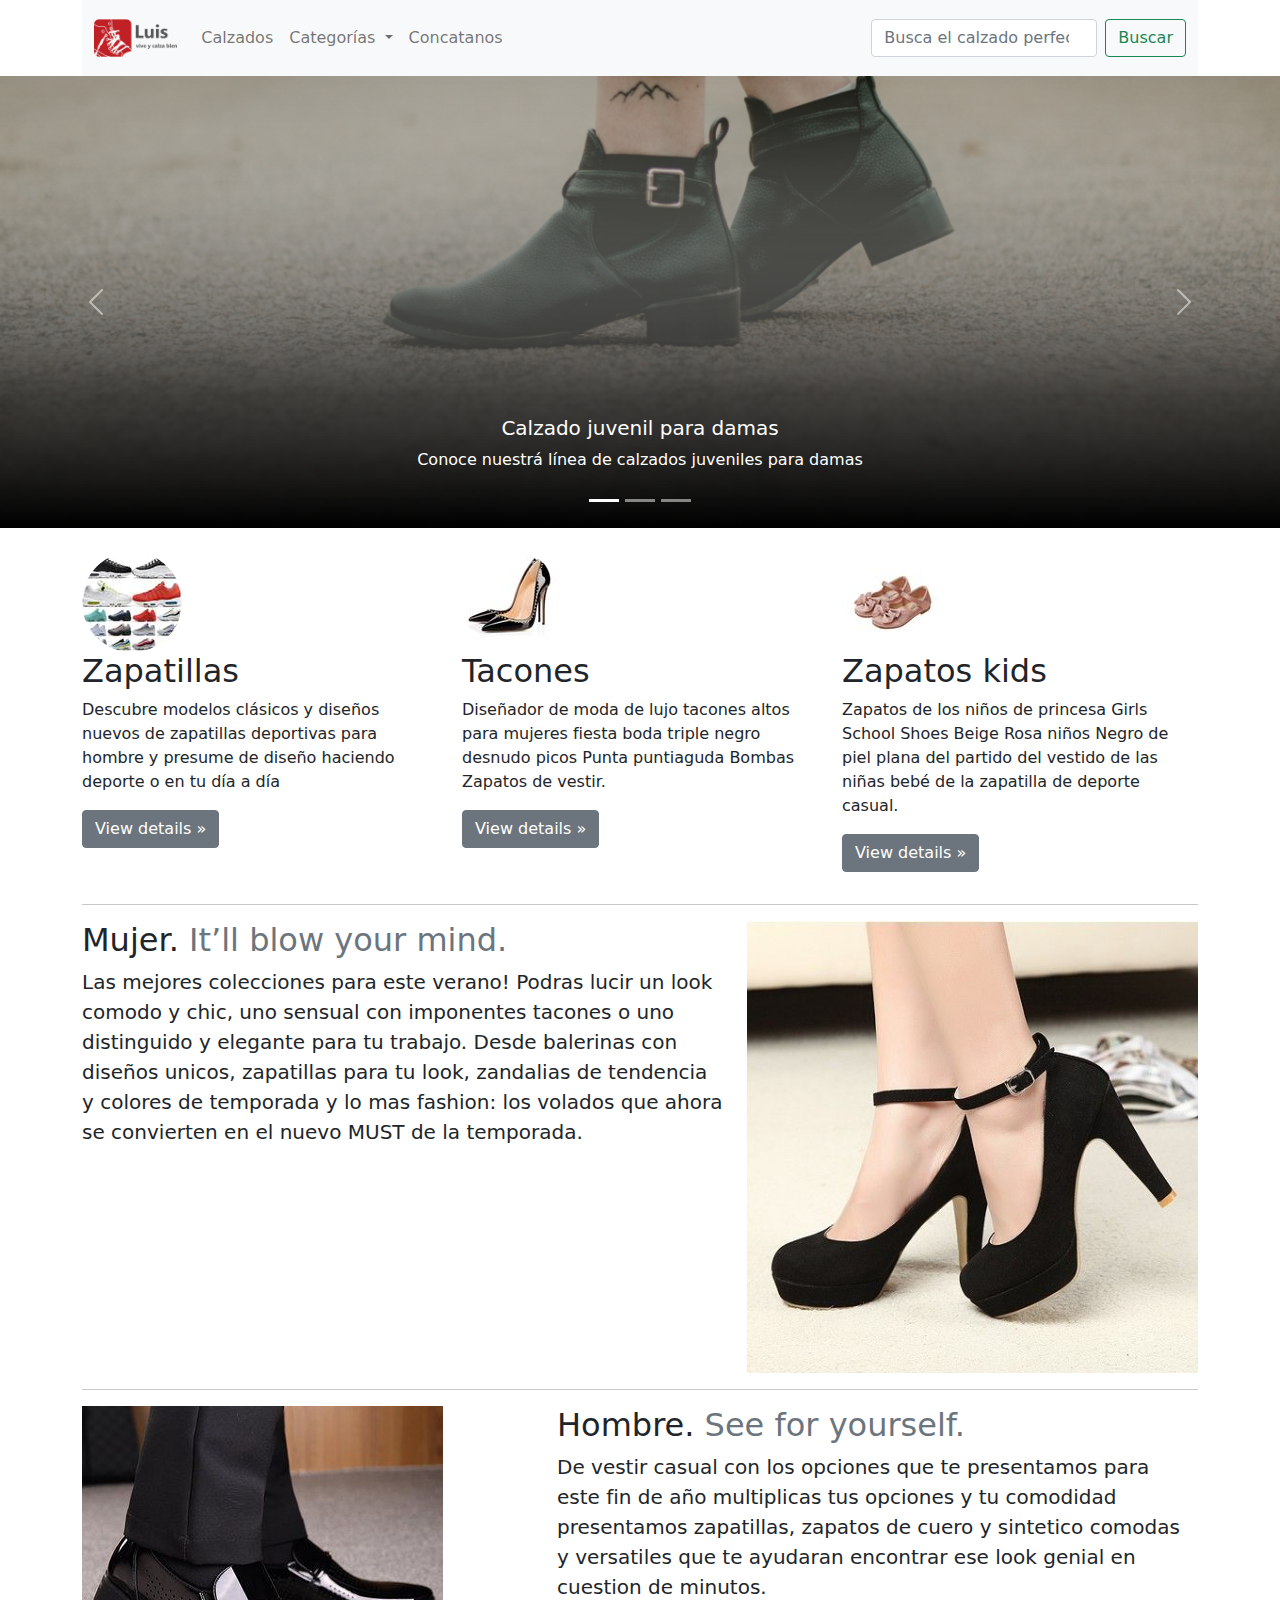
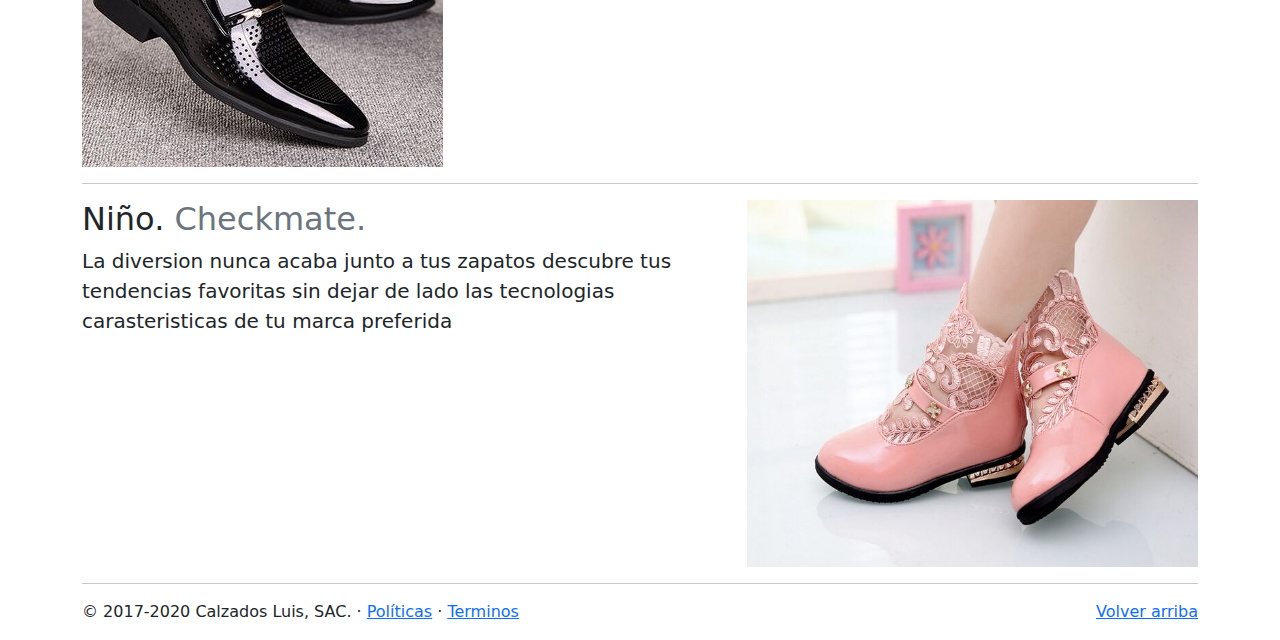
<file: index.html>
<!DOCTYPE html>
<html lang="es">
<head>
    <meta charset="UTF-8">
    <meta name="viewport" content="width=device-width, initial-scale=1.0">
    <title>Calzados Luis</title>
    <link rel="stylesheet" href="css/bootstrap.css">
    
</head>
<body>
    <header class="container">
        <nav class="navbar navbar-expand-lg navbar-light bg-light">
            <div class="container-fluid">
              <a class="navbar-brand" href="index.html">
                <img class="brand" src="img/logo.png" alt="" height="50">
              </a>
              <button class="navbar-toggler" type="button" data-toggle="collapse" data-target="#navbarSupportedContent" aria-controls="navbarSupportedContent" aria-expanded="false" aria-label="Toggle navigation">
                <span class="navbar-toggler-icon"></span>
              </button>
              <div class="collapse navbar-collapse" id="navbarSupportedContent">
                <ul class="navbar-nav mr-auto mb-2 mb-lg-0">
                  <li class="nav-item">
                    <a class="nav-link" aria-current="page" href="calzados.html">Calzados</a>
                  </li>
                  <li class="nav-item dropdown">
                    <a class="nav-link dropdown-toggle" href="#" id="navbarDropdown" role="button" data-toggle="dropdown" aria-expanded="false">
                      Categorías
                    </a>
                    <ul class="dropdown-menu" aria-labelledby="navbarDropdown">
                      <li><a class="dropdown-item" href="calzados.html">Deportivo</a></li>
                      <li><a class="dropdown-item" href="calzados.html">Juvenil</a></li>
                      <li><a class="dropdown-item" href="calzados.html">Formal</a></li>
                    </ul>
                  </li>
                  <li class="nav-item">
                    <a class="nav-link" aria-current="page" href="contacto.html">Concatanos</a>
                  </li>
                </ul>
                <form class="d-flex">
                  <input class="form-control mr-2" type="search" placeholder="Busca el calzado perfecto para ti" aria-label="Search">
                  <button class="btn btn-outline-success" type="submit">Buscar</button>
                </form>
              </div>
            </div>
          </nav>
    </header>
    <div id="carouselExampleCaptions" class="carousel slide" data-ride="carousel">
      <ol class="carousel-indicators">
        <li data-target="#carouselExampleCaptions" data-slide-to="0" class="active"></li>
        <li data-target="#carouselExampleCaptions" data-slide-to="1"></li>
        <li data-target="#carouselExampleCaptions" data-slide-to="2"></li>
      </ol>
      <div class="carousel-inner">
        <div class="carousel-item active">
          <img src="img/slide-1.jpg" class="d-block w-100" alt="Calza bien">
          <div class="carousel-caption d-none d-md-block">
            <h5>Calzado juvenil para damas</h5>
            <p>Conoce nuestrá línea de calzados juveniles para damas</p>
          </div>
        </div>
        <div class="carousel-item">
          <img src="img/slide-2.jpg" class="d-block w-100" alt="Calza bien">
          <div class="carousel-caption d-none d-md-block">
            <h5>Calzado de gala</h5>
            <p>Acompaña tu vestido con nuestros hermosos calzados de gala</p>
          </div>
        </div>
        <div class="carousel-item">
          <img src="img/slide-3.jpg" class="d-block w-100" alt="Calza bien">
          <div class="carousel-caption d-none d-md-block">
            <h5>Zapatillas Deportivas</h5>
            <p>Reta la gravedad con nuestras zapatillas deportivas</p>
          </div>
        </div>
      </div>
      <a class="carousel-control-prev" href="#carouselExampleCaptions" role="button" data-slide="prev">
        <span class="carousel-control-prev-icon" aria-hidden="true"></span>
        <span class="visually-hidden">Previous</span>
      </a>
      <a class="carousel-control-next" href="#carouselExampleCaptions" role="button" data-slide="next">
        <span class="carousel-control-next-icon" aria-hidden="true"></span>
        <span class="visually-hidden">Next</span>
      </a>
    </div>
    <br>
    <main>
      <div class="container marketing">

        <!-- Three columns of text below the carousel -->
        <div class="row">
          <div class="col-lg-4">
            <img class="bd-placeholder-img rounded-circle" src="img/zapats/zapatillas.jpg" alt="">
    
            <h2>Zapatillas</h2>
            <p>Descubre modelos clásicos y diseños nuevos de zapatillas deportivas para hombre y presume de diseño haciendo deporte o en tu día a día</p>
            <p><a class="btn btn-secondary" href="#" role="button">View details »</a></p>
          </div><!-- /.col-lg-4 -->
          <div class="col-lg-4">
            <img  class="bd-placeholder-img rounded-circle"src="img/zapats/tacones.jpg" alt="">
    
            <h2>Tacones</h2>
            <p>Diseñador de moda de lujo tacones altos para mujeres fiesta boda triple negro desnudo picos Punta puntiaguda Bombas Zapatos de vestir.</p>
            <p><a class="btn btn-secondary" href="#" role="button">View details »</a></p>
          </div><!-- /.col-lg-4 -->
          <div class="col-lg-4">
            <img class="bd-placeholder-img rounded-circle" src="img/zapats/girl school niños.jpg" alt="">
    
            <h2>Zapatos kids</h2>
            <p>Zapatos de los niños de princesa Girls School Shoes Beige Rosa niños Negro de piel plana del partido del vestido de las niñas bebé de la zapatilla de deporte casual.</p>
            <p><a class="btn btn-secondary" href="#" role="button">View details »</a></p>
          </div class="col-lg-4">
        </div><!-- /.row -->
    
        <!-- START THE FEATURETTES -->
    
        <hr class="featurette-divider">
    
        <div class="row featurette">
          <div class="col-md-7">
            <h2 class="featurette-heading">Mujer. <span class="text-muted">It’ll blow your mind.</span></h2>
            <p class="lead">Las mejores colecciones para este verano! Podras lucir un look comodo y chic, uno sensual con imponentes tacones o uno distinguido y elegante para tu trabajo.
              Desde balerinas con diseños unicos, zapatillas para tu look, zandalias de tendencia y colores de temporada y lo mas fashion: los volados que ahora se convierten en el nuevo MUST de la temporada.</p>
          </div>
          <div class="col-md-5">
            <img src="img/zapats/mujer.jpg" alt="" class="bd-placeholder-img bd-placeholder-img-lg featurette-image img-fluid mx-auto">
    
          </div>
        </div>
    
        <hr class="featurette-divider">
    
        <div class="row featurette">
          <div class="col-md-7 order-md-2">
            <h2 class="featurette-heading">Hombre. <span class="text-muted">See for yourself.</span></h2>
            <p class="lead">De vestir casual con los opciones que te presentamos para este fin de año multiplicas tus opciones y tu comodidad presentamos zapatillas, zapatos de cuero y sintetico comodas y versatiles que te ayudaran
               encontrar ese look genial en cuestion de minutos.</p>
          </div>
          <div class="col-md-5 order-md-1">
            <img src="img/zapats/varon.jpg" alt="" class="bd-placeholder-img bd-placeholder-img-lg featurette-image img-fluid mx-auto">
    
          </div>
        </div>
    
        <hr class="featurette-divider">
    
        <div class="row featurette">
          <div class="col-md-7">
            <h2 class="featurette-heading">Niño. <span class="text-muted">Checkmate.</span></h2>
            <p class="lead">La diversion nunca acaba junto a tus zapatos descubre tus tendencias favoritas sin dejar de lado las tecnologias carasteristicas de tu marca preferida</p>
          </div>
          <div class="col-md-5">
            <img src="img/zapats/niños.jpg" alt="" class="bd-placeholder-img bd-placeholder-img-lg featurette-image img-fluid mx-auto">
    
          </div>
        </div>
    
        <hr class="featurette-divider">
    
        <!-- /END THE FEATURETTES -->
    
      </div>
    </main>
    <footer class="container">
      <p class="float-right"><a href="#">Volver arriba</a></p>
      <p>© 2017-2020 Calzados Luis, SAC. · <a href="#">Políticas</a> · <a href="#">Terminos</a></p>
    </footer>
    <script src="js/bootstrap.min.js"></script>
</body>
</html>
</file>
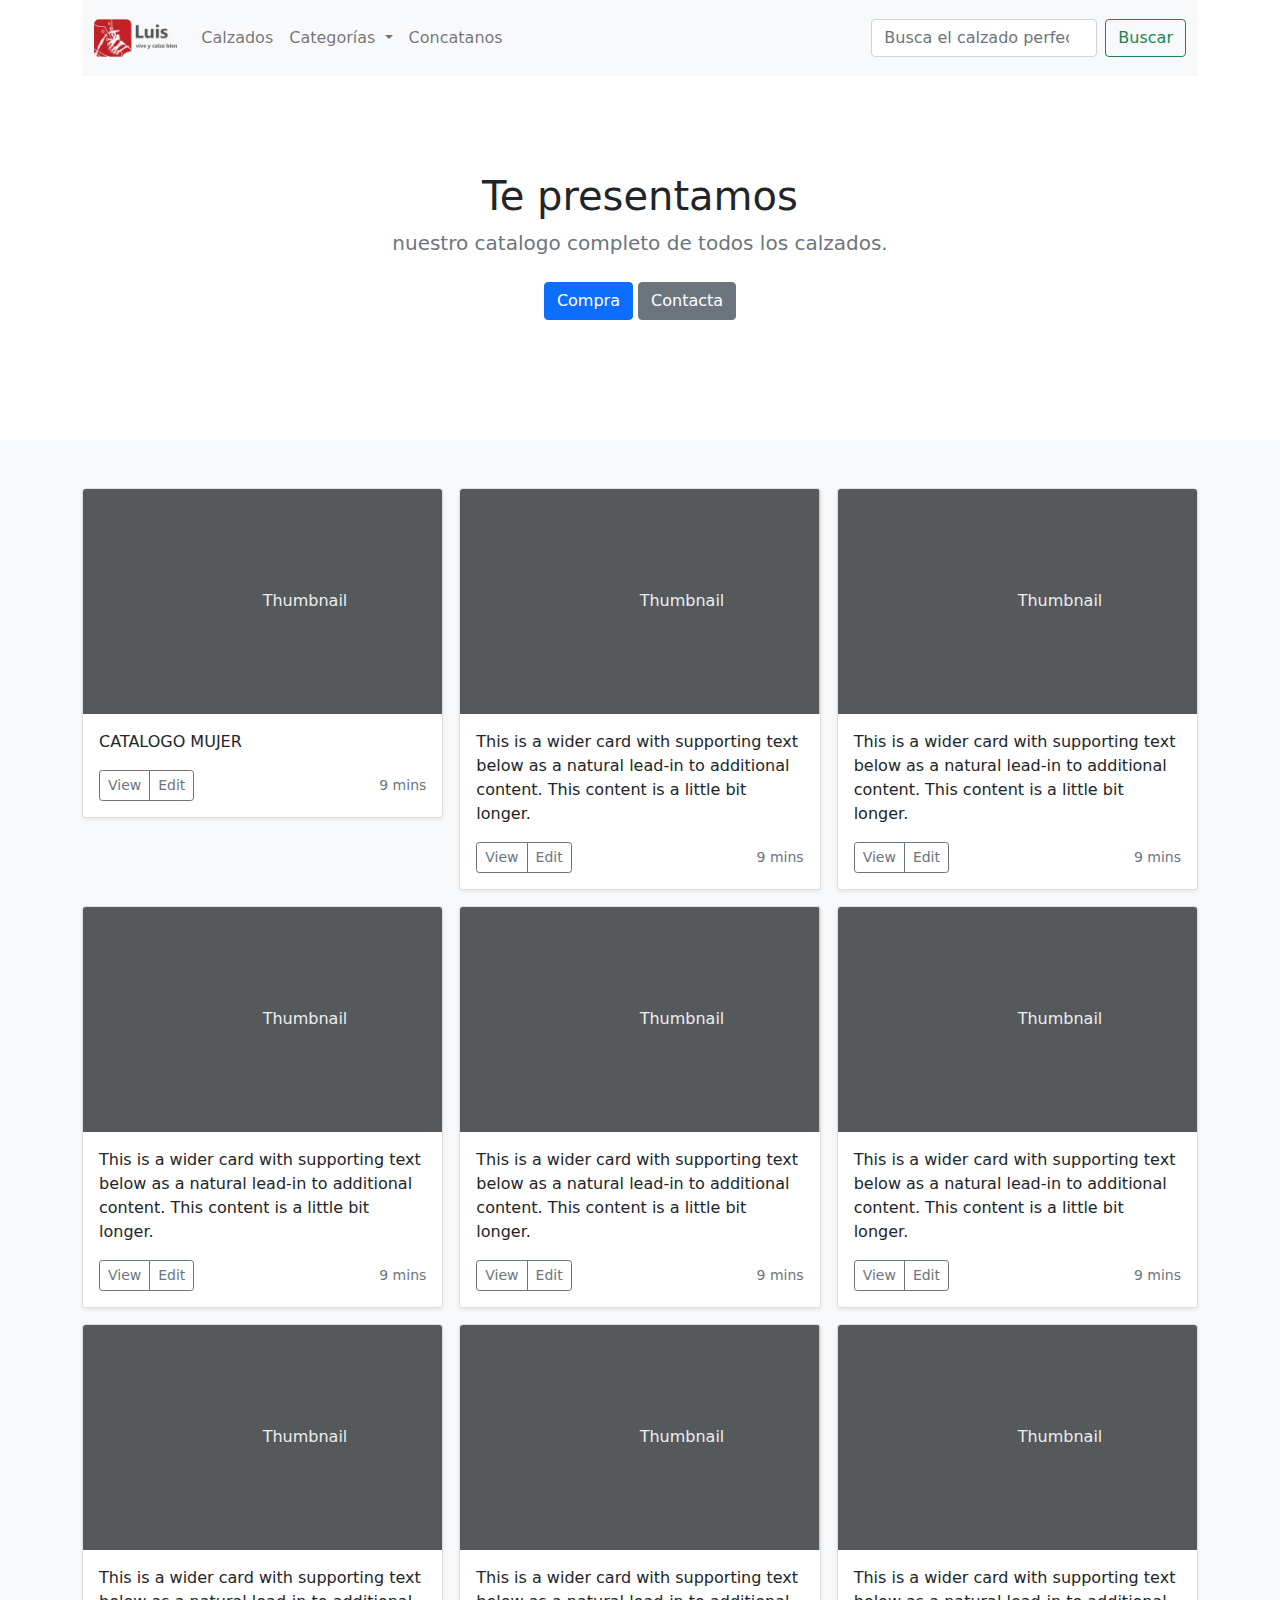
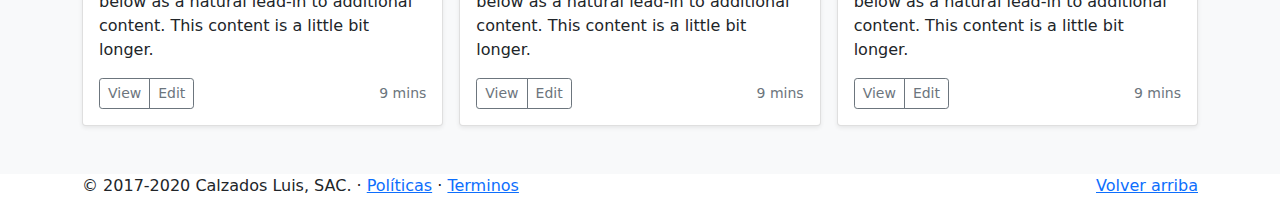
<file: calzados.html>
<!DOCTYPE html>
<html lang="en">
<head>
    <meta charset="UTF-8">
    <meta name="viewport" content="width=device-width, initial-scale=1.0">
    <title>Calzados Luis</title>
    <link rel="stylesheet" href="css/bootstrap.css">
</head>
<body>
    <header class="container">
        <nav class="navbar navbar-expand-lg navbar-light bg-light">
            <div class="container-fluid">
              <a class="navbar-brand" href="index.html">
                <img class="brand" src="img/logo.png" alt="" height="50">
              </a>
              <button class="navbar-toggler" type="button" data-toggle="collapse" data-target="#navbarSupportedContent" aria-controls="navbarSupportedContent" aria-expanded="false" aria-label="Toggle navigation">
                <span class="navbar-toggler-icon"></span>
              </button>
              <div class="collapse navbar-collapse" id="navbarSupportedContent">
                <ul class="navbar-nav mr-auto mb-2 mb-lg-0">
                  <li class="nav-item">
                    <a class="nav-link" aria-current="page" href="calzados.html">Calzados</a>
                  </li>
                  <li class="nav-item dropdown">
                    <a class="nav-link dropdown-toggle" href="#" id="navbarDropdown" role="button" data-toggle="dropdown" aria-expanded="false">
                      Categorías
                    </a>
                    <ul class="dropdown-menu" aria-labelledby="navbarDropdown">
                      <li><a class="dropdown-item" href="calzados.html">Deportivo</a></li>
                      <li><a class="dropdown-item" href="calzados.html">Juvenil</a></li>
                      <li><a class="dropdown-item" href="calzados.html">Formal</a></li>
                    </ul>
                  </li>
                  <li class="nav-item">
                    <a class="nav-link" aria-current="page" href="contacto.html">Concatanos</a>
                  </li>
                </ul>
                <form class="d-flex">
                  <input class="form-control mr-2" type="search" placeholder="Busca el calzado perfecto para ti" aria-label="Search">
                  <button class="btn btn-outline-success" type="submit">Buscar</button>
                </form>
              </div>
            </div>
          </nav>
    </header>
    <main>

      <section class="py-5 text-center container">
        <div class="row py-lg-5">
          <div class="col-lg-6 col-md-8 mx-auto">
            <h1 class="fw-light">Te presentamos</h1>
            <p class="lead text-muted">nuestro catalogo completo de todos los calzados.</p>
            <p>
              <a href="#" class="btn btn-primary my-2">Compra</a>
              <a href="#" class="btn btn-secondary my-2">Contacta</a>
            </p>
          </div>
        </div>
      </section>
    
      <div class="album py-5 bg-light">
        <div class="container">
          <div class="row row-cols-1 row-cols-sm-2 row-cols-md-3 g-3">
            <div class="col">
              <div class="card shadow-sm">
                <svg class="bd-placeholder-img card-img-top" width="100%" height="225" xmlns="http://www.w3.org/2000/svg" role="img" aria-label="Placeholder: Thumbnail" preserveAspectRatio="xMidYMid slice" focusable="false"><title>Placeholder</title><rect width="100%" height="100%" fill="#55595c"></rect><text x="50%" y="50%" fill="#eceeef" dy=".3em">Thumbnail</text></svg>
                <div class="card-body">
                  <p class="card-text">CATALOGO MUJER</p>
                  <div class="d-flex justify-content-between align-items-center">
                    <div class="btn-group">
                      <button type="button" class="btn btn-sm btn-outline-secondary">View</button>
                      <button type="button" class="btn btn-sm btn-outline-secondary">Edit</button>
                    </div>
                    <small class="text-muted">9 mins</small>
                  </div>
                </div>
              </div>
            </div>
            <div class="col">
              <div class="card shadow-sm">
                <svg class="bd-placeholder-img card-img-top" width="100%" height="225" xmlns="http://www.w3.org/2000/svg" role="img" aria-label="Placeholder: Thumbnail" preserveAspectRatio="xMidYMid slice" focusable="false"><title>Placeholder</title><rect width="100%" height="100%" fill="#55595c"></rect><text x="50%" y="50%" fill="#eceeef" dy=".3em">Thumbnail</text></svg>
                <div class="card-body">
                  <p class="card-text">This is a wider card with supporting text below as a natural lead-in to additional content. This content is a little bit longer.</p>
                  <div class="d-flex justify-content-between align-items-center">
                    <div class="btn-group">
                      <button type="button" class="btn btn-sm btn-outline-secondary">View</button>
                      <button type="button" class="btn btn-sm btn-outline-secondary">Edit</button>
                    </div>
                    <small class="text-muted">9 mins</small>
                  </div>
                </div>
              </div>
            </div>
            <div class="col">
              <div class="card shadow-sm">
                <svg class="bd-placeholder-img card-img-top" width="100%" height="225" xmlns="http://www.w3.org/2000/svg" role="img" aria-label="Placeholder: Thumbnail" preserveAspectRatio="xMidYMid slice" focusable="false"><title>Placeholder</title><rect width="100%" height="100%" fill="#55595c"></rect><text x="50%" y="50%" fill="#eceeef" dy=".3em">Thumbnail</text></svg>
                <div class="card-body">
                  <p class="card-text">This is a wider card with supporting text below as a natural lead-in to additional content. This content is a little bit longer.</p>
                  <div class="d-flex justify-content-between align-items-center">
                    <div class="btn-group">
                      <button type="button" class="btn btn-sm btn-outline-secondary">View</button>
                      <button type="button" class="btn btn-sm btn-outline-secondary">Edit</button>
                    </div>
                    <small class="text-muted">9 mins</small>
                  </div>
                </div>
              </div>
            </div>
    
            <div class="col">
              <div class="card shadow-sm">
                <svg class="bd-placeholder-img card-img-top" width="100%" height="225" xmlns="http://www.w3.org/2000/svg" role="img" aria-label="Placeholder: Thumbnail" preserveAspectRatio="xMidYMid slice" focusable="false"><title>Placeholder</title><rect width="100%" height="100%" fill="#55595c"></rect><text x="50%" y="50%" fill="#eceeef" dy=".3em">Thumbnail</text></svg>
    
                <div class="card-body">
                  <p class="card-text">This is a wider card with supporting text below as a natural lead-in to additional content. This content is a little bit longer.</p>
                  <div class="d-flex justify-content-between align-items-center">
                    <div class="btn-group">
                      <button type="button" class="btn btn-sm btn-outline-secondary">View</button>
                      <button type="button" class="btn btn-sm btn-outline-secondary">Edit</button>
                    </div>
                    <small class="text-muted">9 mins</small>
                  </div>
                </div>
              </div>
            </div>
            <div class="col">
              <div class="card shadow-sm">
                <svg class="bd-placeholder-img card-img-top" width="100%" height="225" xmlns="http://www.w3.org/2000/svg" role="img" aria-label="Placeholder: Thumbnail" preserveAspectRatio="xMidYMid slice" focusable="false"><title>Placeholder</title><rect width="100%" height="100%" fill="#55595c"></rect><text x="50%" y="50%" fill="#eceeef" dy=".3em">Thumbnail</text></svg>
    
                <div class="card-body">
                  <p class="card-text">This is a wider card with supporting text below as a natural lead-in to additional content. This content is a little bit longer.</p>
                  <div class="d-flex justify-content-between align-items-center">
                    <div class="btn-group">
                      <button type="button" class="btn btn-sm btn-outline-secondary">View</button>
                      <button type="button" class="btn btn-sm btn-outline-secondary">Edit</button>
                    </div>
                    <small class="text-muted">9 mins</small>
                  </div>
                </div>
              </div>
            </div>
            <div class="col">
              <div class="card shadow-sm">
                <svg class="bd-placeholder-img card-img-top" width="100%" height="225" xmlns="http://www.w3.org/2000/svg" role="img" aria-label="Placeholder: Thumbnail" preserveAspectRatio="xMidYMid slice" focusable="false"><title>Placeholder</title><rect width="100%" height="100%" fill="#55595c"></rect><text x="50%" y="50%" fill="#eceeef" dy=".3em">Thumbnail</text></svg>
    
                <div class="card-body">
                  <p class="card-text">This is a wider card with supporting text below as a natural lead-in to additional content. This content is a little bit longer.</p>
                  <div class="d-flex justify-content-between align-items-center">
                    <div class="btn-group">
                      <button type="button" class="btn btn-sm btn-outline-secondary">View</button>
                      <button type="button" class="btn btn-sm btn-outline-secondary">Edit</button>
                    </div>
                    <small class="text-muted">9 mins</small>
                  </div>
                </div>
              </div>
            </div>
    
            <div class="col">
              <div class="card shadow-sm">
                <svg class="bd-placeholder-img card-img-top" width="100%" height="225" xmlns="http://www.w3.org/2000/svg" role="img" aria-label="Placeholder: Thumbnail" preserveAspectRatio="xMidYMid slice" focusable="false"><title>Placeholder</title><rect width="100%" height="100%" fill="#55595c"></rect><text x="50%" y="50%" fill="#eceeef" dy=".3em">Thumbnail</text></svg>
    
                <div class="card-body">
                  <p class="card-text">This is a wider card with supporting text below as a natural lead-in to additional content. This content is a little bit longer.</p>
                  <div class="d-flex justify-content-between align-items-center">
                    <div class="btn-group">
                      <button type="button" class="btn btn-sm btn-outline-secondary">View</button>
                      <button type="button" class="btn btn-sm btn-outline-secondary">Edit</button>
                    </div>
                    <small class="text-muted">9 mins</small>
                  </div>
                </div>
              </div>
            </div>
            <div class="col">
              <div class="card shadow-sm">
                <svg class="bd-placeholder-img card-img-top" width="100%" height="225" xmlns="http://www.w3.org/2000/svg" role="img" aria-label="Placeholder: Thumbnail" preserveAspectRatio="xMidYMid slice" focusable="false"><title>Placeholder</title><rect width="100%" height="100%" fill="#55595c"></rect><text x="50%" y="50%" fill="#eceeef" dy=".3em">Thumbnail</text></svg>
                <div class="card-body">
                  <p class="card-text">This is a wider card with supporting text below as a natural lead-in to additional content. This content is a little bit longer.</p>
                  <div class="d-flex justify-content-between align-items-center">
                    <div class="btn-group">
                      <button type="button" class="btn btn-sm btn-outline-secondary">View</button>
                      <button type="button" class="btn btn-sm btn-outline-secondary">Edit</button>
                    </div>
                    <small class="text-muted">9 mins</small>
                  </div>
                </div>
              </div>
            </div>
            <div class="col">
              <div class="card shadow-sm">
                <svg class="bd-placeholder-img card-img-top" width="100%" height="225" xmlns="http://www.w3.org/2000/svg" role="img" aria-label="Placeholder: Thumbnail" preserveAspectRatio="xMidYMid slice" focusable="false"><title>Placeholder</title><rect width="100%" height="100%" fill="#55595c"></rect><text x="50%" y="50%" fill="#eceeef" dy=".3em">Thumbnail</text></svg>
    
                <div class="card-body">
                  <p class="card-text">This is a wider card with supporting text below as a natural lead-in to additional content. This content is a little bit longer.</p>
                  <div class="d-flex justify-content-between align-items-center">
                    <div class="btn-group">
                      <button type="button" class="btn btn-sm btn-outline-secondary">View</button>
                      <button type="button" class="btn btn-sm btn-outline-secondary">Edit</button>
                    </div>
                    <small class="text-muted">9 mins</small>
                  </div>
                </div>
              </div>
            </div>
          </div>
        </div>
      </div>
    
    </main>
    <footer class="container">
      <p class="float-right"><a href="#">Volver arriba</a></p>
      <p>© 2017-2020 Calzados Luis, SAC. · <a href="#">Políticas</a> · <a href="#">Terminos</a></p>
    </footer>
    <script src="js/bootstrap.min.js"></script>
</body>
</html>
</file>
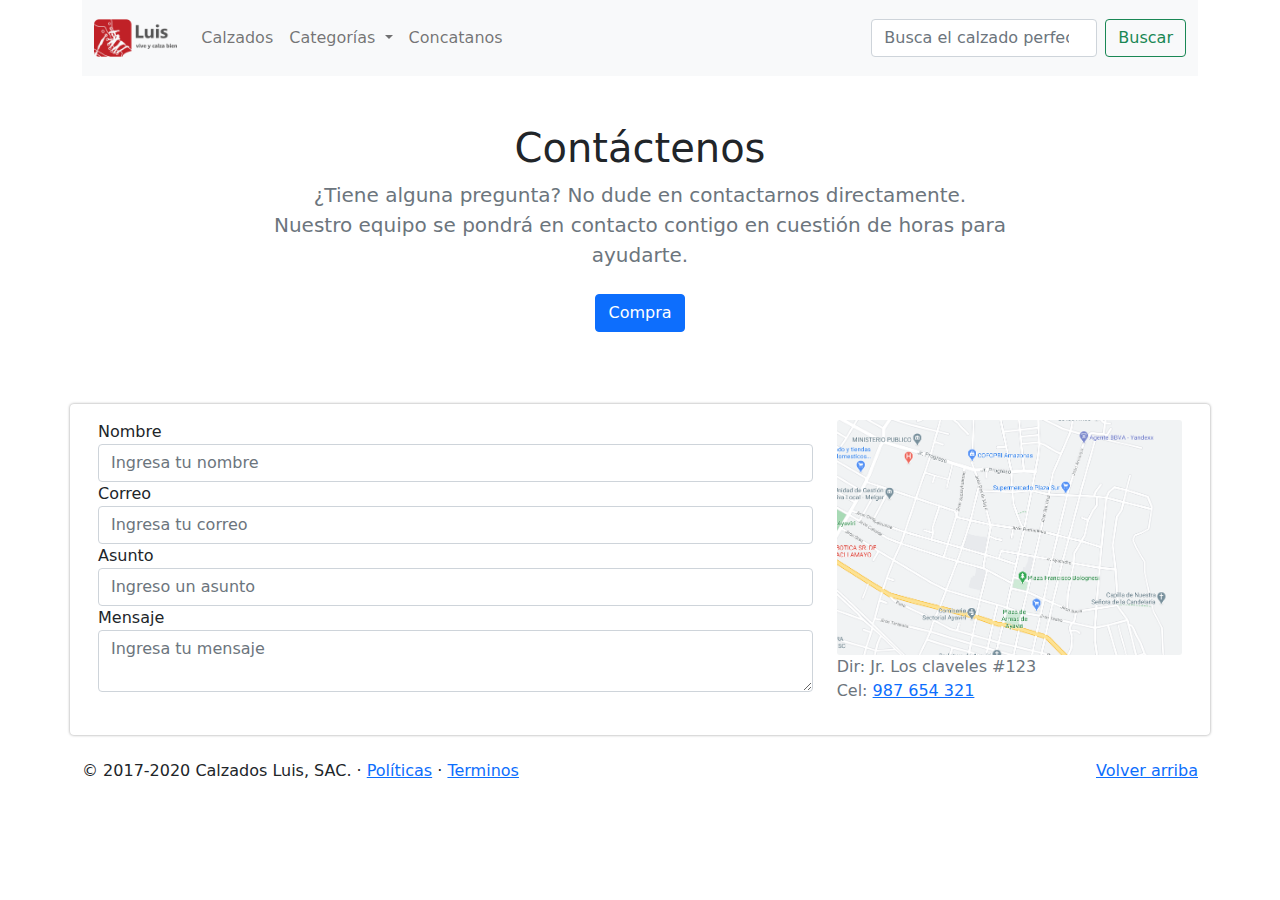
<file: contacto.html>
<!DOCTYPE html>
<html lang="en">
<head>
    <meta charset="UTF-8">
    <meta name="viewport" content="width=device-width, initial-scale=1.0">
    <title>Calzados Luis</title>
    <link rel="stylesheet" href="css/bootstrap.css">
    <link rel="stylesheet" href="css/styles.css">
</head>
<body>
    <header class="container">
        <nav class="navbar navbar-expand-lg navbar-light bg-light">
            <div class="container-fluid">
              <a class="navbar-brand" href="index.html">
                <img class="brand" src="img/logo.png" alt="" height="50">
              </a>
              <button class="navbar-toggler" type="button" data-toggle="collapse" data-target="#navbarSupportedContent" aria-controls="navbarSupportedContent" aria-expanded="false" aria-label="Toggle navigation">
                <span class="navbar-toggler-icon"></span>
              </button>
              <div class="collapse navbar-collapse" id="navbarSupportedContent">
                <ul class="navbar-nav mr-auto mb-2 mb-lg-0">
                  <li class="nav-item">
                    <a class="nav-link" aria-current="page" href="calzados.html">Calzados</a>
                  </li>
                  <li class="nav-item dropdown">
                    <a class="nav-link dropdown-toggle" href="#" id="navbarDropdown" role="button" data-toggle="dropdown" aria-expanded="false">
                      Categorías
                    </a>
                    <ul class="dropdown-menu" aria-labelledby="navbarDropdown">
                      <li><a class="dropdown-item" href="calzados.html">Deportivo</a></li>
                      <li><a class="dropdown-item" href="calzados.html">Juvenil</a></li>
                      <li><a class="dropdown-item" href="calzados.html">Formal</a></li>
                    </ul>
                  </li>
                  <li class="nav-item">
                    <a class="nav-link" aria-current="page" href="contacto.html">Concatanos</a>
                  </li>
                </ul>
                <form class="d-flex">
                  <input class="form-control mr-2" type="search" placeholder="Busca el calzado perfecto para ti" aria-label="Search">
                  <button class="btn btn-outline-success" type="submit">Buscar</button>
                </form>
              </div>
            </div>
          </nav>
    </header>
    <main>

      <section class="py-5 text-center container">
        <div class="row">
          <div class="col-lg-8 col-md-10 mx-auto">
            <h1 class="fw-light">Contáctenos</h1>
            <p class="lead text-muted">¿Tiene alguna pregunta? No dude en contactarnos directamente. Nuestro equipo se pondrá en contacto contigo en cuestión de horas para ayudarte.</p>
            <p>
              <a href="#" class="btn btn-primary my-2">Compra</a>
            </p>
          </div>
        </div>
      </section>
    
      <!--Section: Contact v.2-->
<section class="container mb-4">
    <div class="row contact">
        <div class="col-md-8">
             <form>
        <div class="form-group">
          <label for="formGroupExampleInput">Nombre</label>
          <input type="text" class="form-control" id="formGroupExampleInput" placeholder="Ingresa tu nombre">
        </div>
        <div class="form-group">
          <label for="formGroupExampleInput2">Correo</label>
          <input type="email" class="form-control" id="formGroupExampleInput2" placeholder="Ingresa tu correo">
        </div>
        <div class="form-group">
            <label for="formGroupExampleInput">Asunto</label>
            <input type="text" class="form-control" id="formGroupExampleInput" placeholder="Ingreso un asunto">
          </div>
          <div class="form-group">
            <label for="formGroupExampleInput">Mensaje</label>
            <textarea name="mensaje" id="" class="form-control" placeholder="Ingresa tu mensaje"></textarea>
          </div>
      </form>
        </div>
        <div class="col-md-4">
            <div><img src="img/map.png" class="card-img" alt=""></div>
            <p class="text-muted">
                Dir: Jr. Los claveles #123<br>
                Cel: <a href="tel:987654321">987 654 321</a>
            </p>
        </div>
    </div>
   
</section>
<!--Section: Contact v.2-->
    
    </main>
    <footer class="container">
      <p class="float-right"><a href="#">Volver arriba</a></p>
      <p>© 2017-2020 Calzados Luis, SAC. · <a href="#">Políticas</a> · <a href="#">Terminos</a></p>
    </footer>
    <script src="js/bootstrap.min.js"></script>
</body>
</html>
</file>
<file: css/styles.css>
.contact {
    padding: 1rem;
    border-radius: 4px;
    box-shadow: 0 0px 3px rgba(0, 0, 0, .4);
}
</file>
